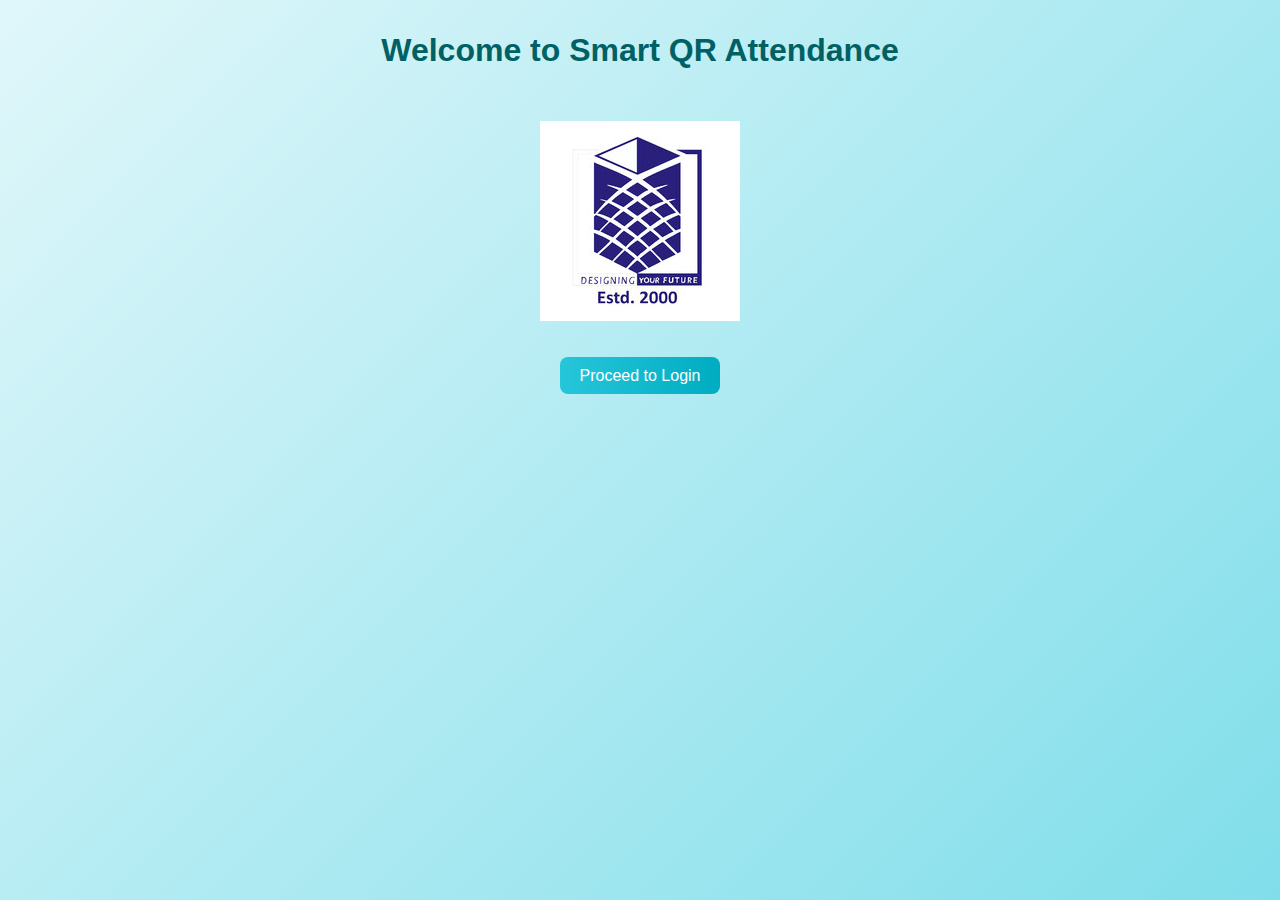
<file: index.html>
<!DOCTYPE html>
<html lang="en">
<head>
<meta charset="UTF-8">
<meta name="viewport" content="width=device-width, initial-scale=1.0">
<title>Welcome - QR Attendance</title>
<link rel="stylesheet" href="style.css">
</head>
<body>
    <h1>Welcome to Smart QR Attendance</h1>
    <p>
      <pre>

      </pre>
      <img src="mec.jpeg" alt="">
      <pre>
        
      </pre>
    </p>
    <a href="login.html"><button>Proceed to Login</button></a>
</body>
</html>
</file>
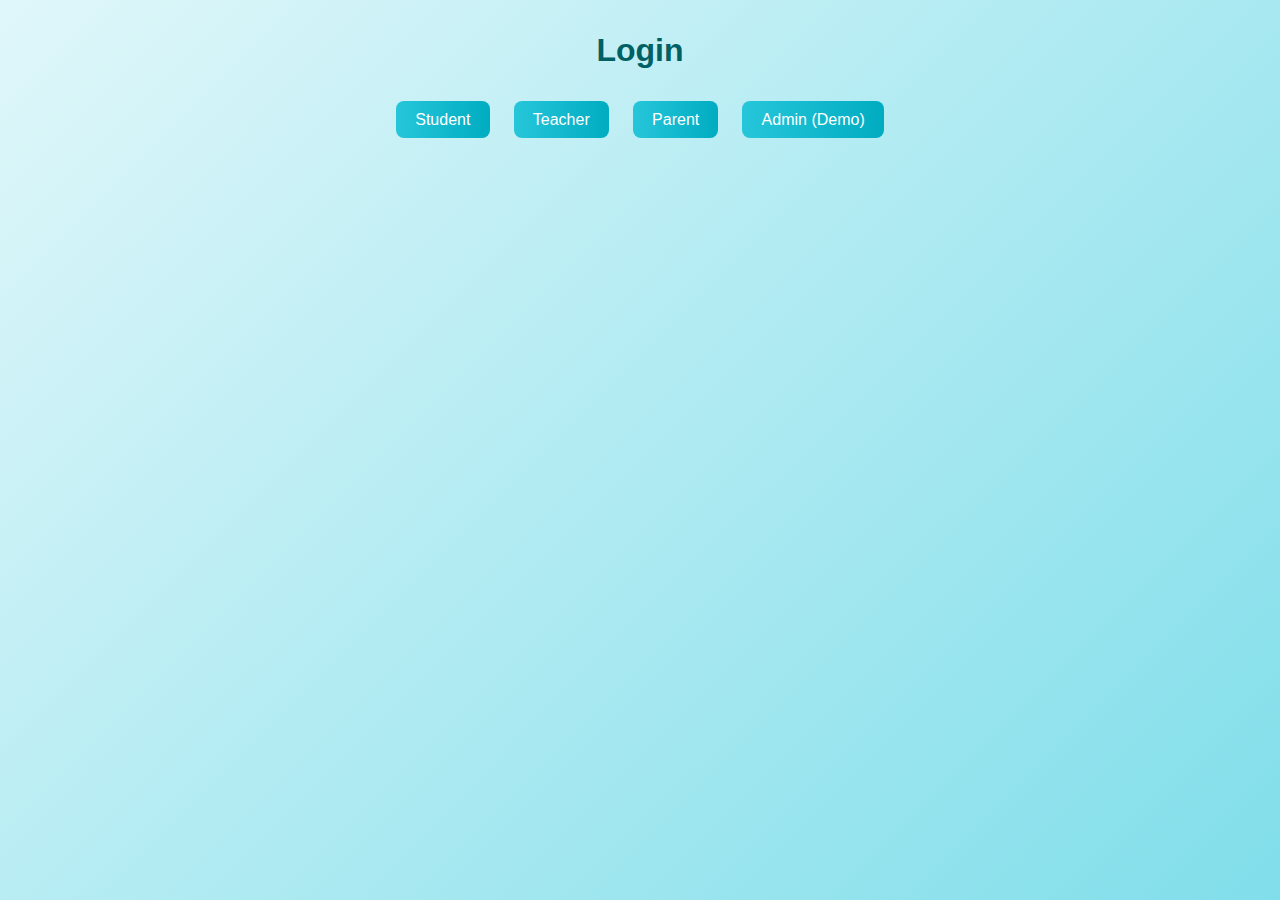
<file: login.html>
<!DOCTYPE html>
<html lang="en">
<head>
<meta charset="UTF-8">
<meta name="viewport" content="width=device-width, initial-scale=1.0">
<title>Login - QR Attendance</title>
<link rel="stylesheet" href="style.css">
</head>
<body>
    <h1>Login</h1>
    <div class="container">
        <a href="scan.html"><button>Student</button></a>
        <a href="teacher.html"><button>Teacher</button></a>
        <a href="parent.html"><button>Parent</button></a>
        <a href="#"><button>Admin (Demo)</button></a>
    </div>
</body>
</html>
</file>
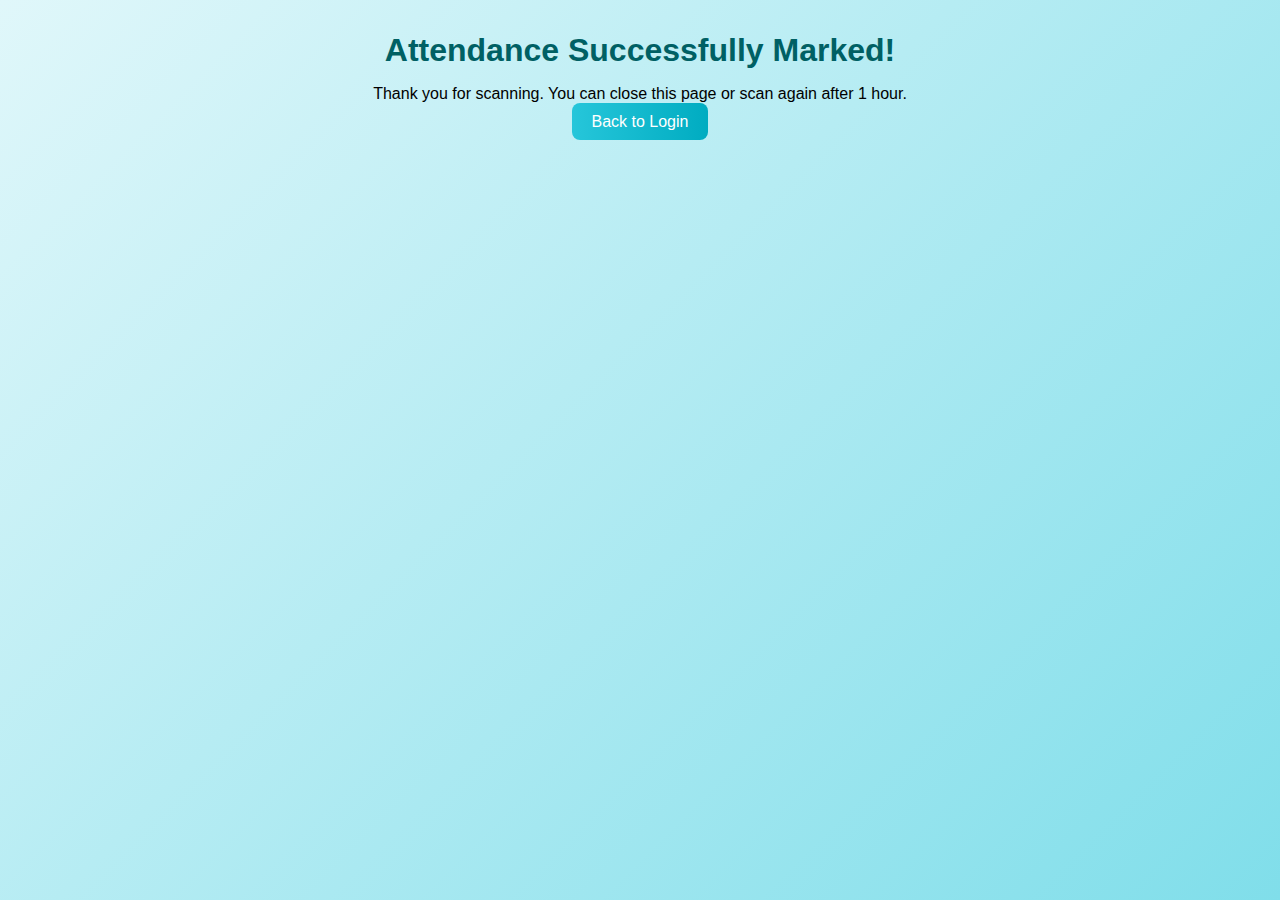
<file: marked.html>
<!DOCTYPE html>
<html lang="en">
<head>
<meta charset="UTF-8">
<meta name="viewport" content="width=device-width, initial-scale=1.0">
<title>Attendance Marked</title>
<link rel="stylesheet" href="style.css">
</head>
<body>
<h1>Attendance Successfully Marked!</h1>
<p>Thank you for scanning. You can close this page or scan again after 1 hour.</p>
<a href="login.html"><button>Back to Login</button></a>
</body>
</html>
</file>
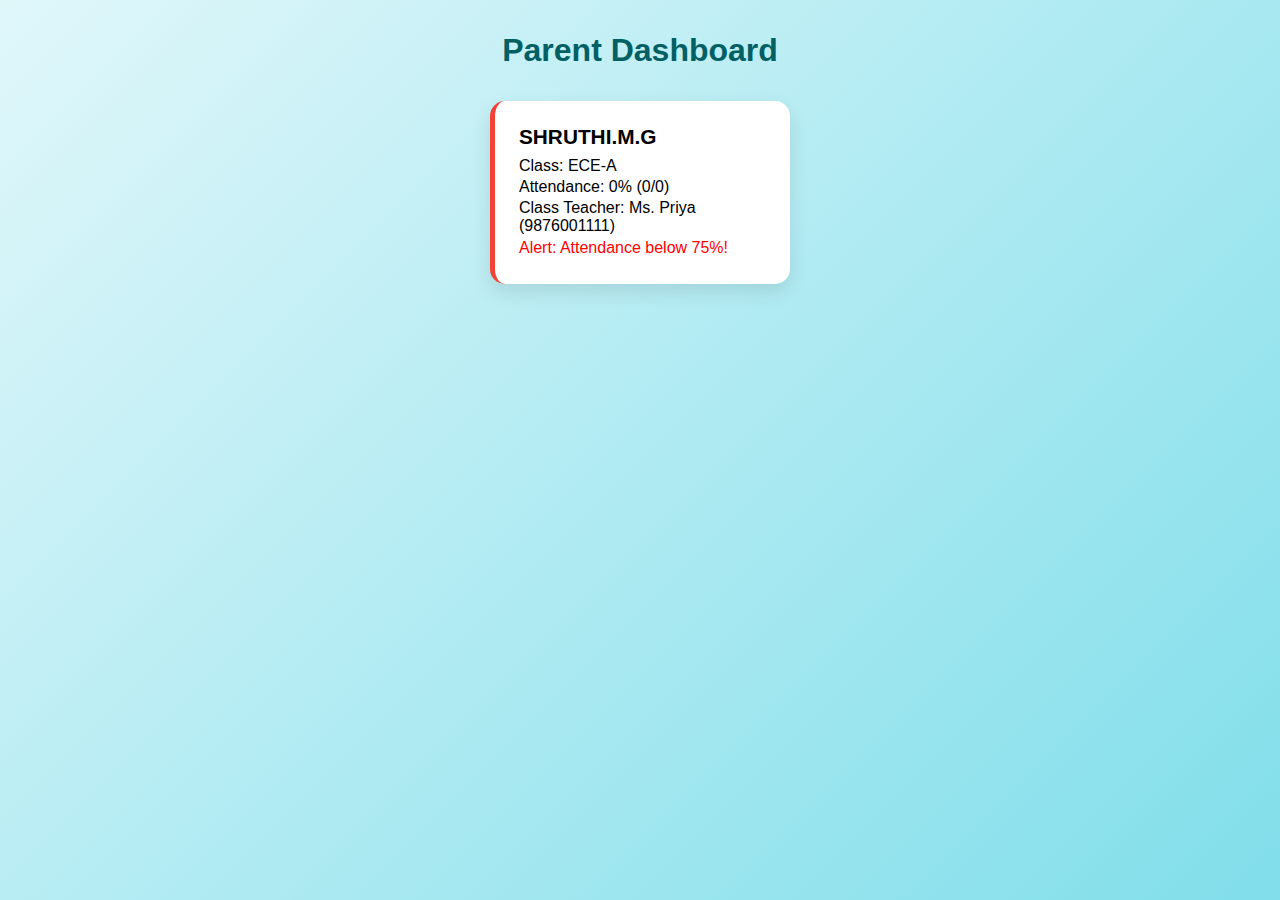
<file: parent.html>
<!DOCTYPE html>
<html lang="en">
<head>
<meta charset="UTF-8">
<meta name="viewport" content="width=device-width, initial-scale=1.0">
<title>Parent Dashboard</title>
<link rel="stylesheet" href="style.css">
</head>
<body>
<h1>Parent Dashboard</h1>
<div class="dashboard-container" id="dashboard"></div>

<script>
const students = {
    "S001": {name:"SHRUTHI.M.G", class:"ECE-A", parent:"Mr. Kumar", phone:"9876543210", email:"parent1@mail.com", teacher:"Ms. Priya", tphone:"9876001111"},
    "S002": {name:"ARJUN.M.M", class:"ECE-A", parent:"Mrs. Aruna", phone:"9876501234", email:"parent2@mail.com", teacher:"Ms. Priya", tphone:"9876001111"},
    "S003": {name:"SUBHASHREE.R.R", class:"ECE-B", parent:"Mr. Raj", phone:"9876512345", email:"parent3@mail.com", teacher:"Mr. Ravi", tphone:"9876002222"},
    "S004": {name:"VIJAYAKUMAR.S", class:"ECE-B", parent:"Mrs. Meena", phone:"9876523456", email:"parent4@mail.com", teacher:"Mr. Ravi", tphone:"9876002222"},
    "S005": {name:"VAISHNAVI.K", class:"ECE-A", parent:"Mr. Hari", phone:"9876534567", email:"parent5@mail.com", teacher:"Ms. Priya", tphone:"9876001111"}
};

let record = JSON.parse(localStorage.getItem("attendance")) || {};
let parentPhone = "9876543210"; // change to simulate logged-in parent

function createCard(id){
    let r = record[id] || {present:0,total:0};
    let percent = r.total? Math.round((r.present/r.total)*100) : 0;
    let color = percent >= 75 ? "green" : "red";
    let card = document.createElement("div");
    card.className = "student-card " + color;
    card.innerHTML = `<h3>${students[id].name}</h3>
                      <p>Class: ${students[id].class}</p>
                      <p>Attendance: ${percent}% (${r.present}/${r.total})</p>
                      <p>Class Teacher: ${students[id].teacher} (${students[id].tphone})</p>`;
    if(percent < 75){
        card.innerHTML += `<p style="color:red;">Alert: Attendance below 75%!</p>`;
    }
    return card;
}

const dashboard = document.getElementById("dashboard");
for(let id in students){
    if(students[id].phone === parentPhone){
        dashboard.appendChild(createCard(id));
    }
}
</script>
</body>
</html>
</file>
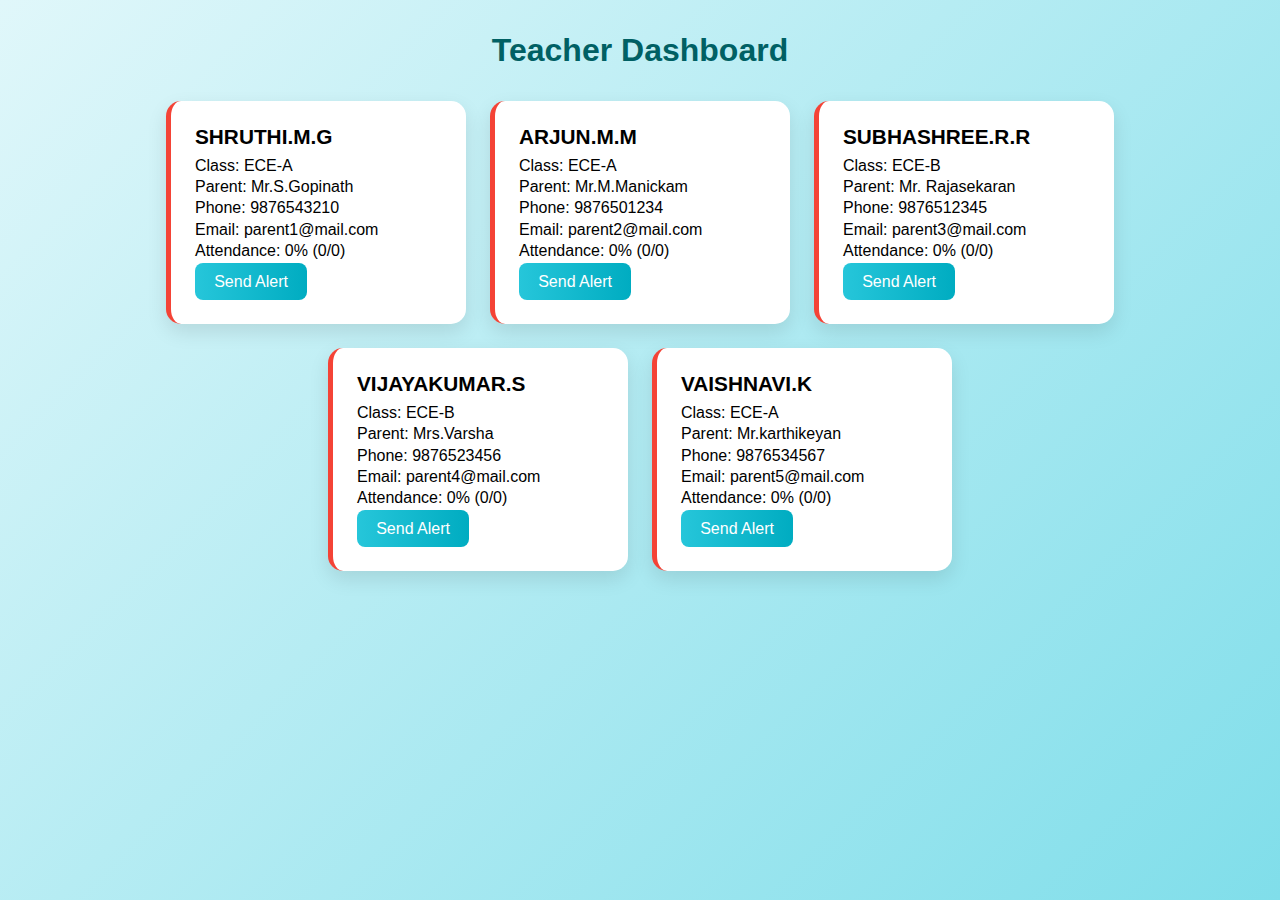
<file: teacher.html>
<!DOCTYPE html>
<html lang="en">
<head>
<meta charset="UTF-8">
<meta name="viewport" content="width=device-width, initial-scale=1.0">
<title>Teacher Dashboard</title>
<link rel="stylesheet" href="style.css">
</head>
<body>
<h1>Teacher Dashboard</h1>
<div class="dashboard-container" id="dashboard"></div>

<script>
const students = {
    "S001": {name:"SHRUTHI.M.G", class:"ECE-A", parent:"Mr.S.Gopinath", phone:"9876543210", email:"parent1@mail.com"},
    "S002": {name:"ARJUN.M.M", class:"ECE-A", parent:"Mr.M.Manickam", phone:"9876501234", email:"parent2@mail.com"},
    "S003": {name:"SUBHASHREE.R.R", class:"ECE-B", parent:"Mr. Rajasekaran", phone:"9876512345", email:"parent3@mail.com"},
    "S004": {name:"VIJAYAKUMAR.S", class:"ECE-B", parent:"Mrs.Varsha", phone:"9876523456", email:"parent4@mail.com"},
    "S005": {name:"VAISHNAVI.K", class:"ECE-A", parent:"Mr.karthikeyan", phone:"9876534567", email:"parent5@mail.com"}
};

let record = JSON.parse(localStorage.getItem("attendance")) || {};

function createCard(id){
    let r = record[id] || {present:0,total:0};
    let percent = r.total? Math.round((r.present/r.total)*100) : 0;
    let color = percent >= 75 ? "green" : "red";
    let card = document.createElement("div");
    card.className = "student-card " + color;
    card.innerHTML = `<h3>${students[id].name}</h3>
                      <p>Class: ${students[id].class}</p>
                      <p>Parent: ${students[id].parent}</p>
                      <p>Phone: ${students[id].phone}</p>
                      <p>Email: ${students[id].email}</p>
                      <p>Attendance: ${percent}% (${r.present}/${r.total})</p>
                      <button onclick="alertParent('${id}')">Send Alert</button>`;
    return card;
}

function alertParent(id){
    let r = record[id] || {present:0,total:0};
    let percent = r.total? Math.round((r.present/r.total)*100) : 0;
    if(percent < 75){
        alert(`Alert: ${students[id].parent} - ${students[id].name} has attendance ${percent}%`);
    } else {
        alert(`${students[id].name} has good attendance: ${percent}%`);
    }
}

const dashboard = document.getElementById("dashboard");
for(let id in students){
    dashboard.appendChild(createCard(id));
}
</script>
</body>
</html>
</file>
<file: style.css>
/* General Reset & Layout */
* {
    margin: 0;
    padding: 0;
    box-sizing: border-box;
    font-family: 'Segoe UI', Tahoma, Geneva, Verdana, sans-serif;
}

body {
    background: linear-gradient(135deg, #e0f7fa, #80deea);
    min-height: 100vh;
    display: flex;
    flex-direction: column;
    align-items: center;
    justify-content: flex-start;
    padding: 2rem;
}

/* Containers */
.container, .dashboard-container {
    display: flex;
    flex-wrap: wrap;
    justify-content: center;
    gap: 1.5rem;
    width: 90%;
    max-width: 1200px;
    margin: 1rem auto;
}

/* Student Cards */
.student-card {
    background: #ffffff;
    border-radius: 15px;
    padding: 1.5rem;
    width: 90%;
    max-width: 300px;
    box-shadow: 0 8px 20px rgba(0,0,0,0.1);
    transition: transform 0.3s ease, box-shadow 0.3s ease;
}

.student-card:hover {
    transform: translateY(-5px) scale(1.02);
    box-shadow: 0 12px 30px rgba(0,0,0,0.2);
}

/* Student Info */
.student-card h3 {
    font-size: 1.3rem;
    margin-bottom: 0.5rem;
}

.student-card p {
    font-size: 1rem;
    margin: 0.2rem 0;
}

/* Buttons */
button, .btn {
    padding: 0.6rem 1.2rem;
    border: none;
    border-radius: 8px;
    background: linear-gradient(90deg, #26c6da, #00acc1);
    color: white;
    font-size: 1rem;
    cursor: pointer;
    transition: transform 0.2s ease, opacity 0.2s ease;
}

button:hover, .btn:hover {
    transform: scale(1.05);
    opacity: 0.9;
}

/* Attendance Colors */
.green {
    border-left: 5px solid #4caf50;
}

.red {
    border-left: 5px solid #f44336;
}

/* Pages */
h1, h2 {
    margin-bottom: 1rem;
    text-align: center;
    color: #006064;
}

a {
    text-decoration: none;
    color: #006064;
    font-weight: bold;
}

a:hover {
    text-decoration: underline;
}

/* Responsive Fonts */
@media (max-width: 768px) {
    body { padding: 1rem; }
    .student-card h3 { font-size: 1.1rem; }
    .student-card p { font-size: 0.9rem; }
    button, .btn { font-size: 0.9rem; padding: 0.5rem 1rem; }
}
</file>
